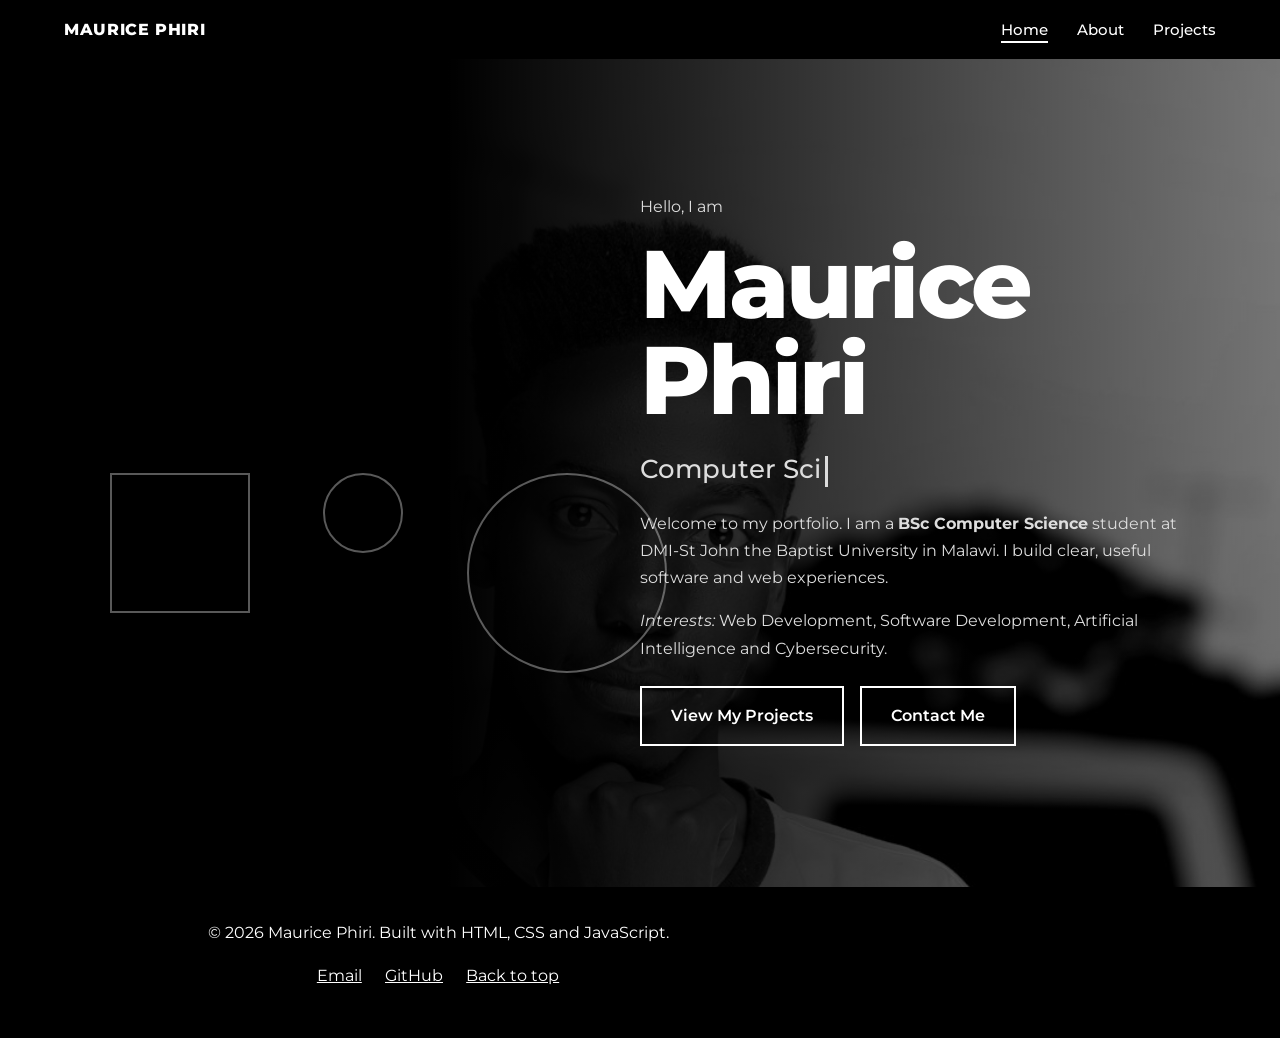
<file: index.html>
<!DOCTYPE html>
<html lang="en">
<head>
<meta charset="UTF-8">
<meta name="viewport" content="width=device-width, initial-scale=1">
<meta name="description" content="Maurice Phiri: Computer Science student and web developer portfolio.">
<title>Home | Maurice Phiri</title>
<link rel="preconnect" href="https://fonts.googleapis.com">
<link href="https://fonts.googleapis.com/css2?family=Montserrat:wght@400;500;600;700;800&display=swap" rel="stylesheet">
<link rel="stylesheet" href="css/style.css">
</head>
<body>
<header>
<a class="logo" href="index.html">MAURICE PHIRI</a>
<button id="menu" aria-label="Toggle menu" aria-expanded="false">Menu</button>
<nav><ul><li><a href="index.html" class=on>Home</a></li><li><a href="about.html">About</a></li><li><a href="projects.html">Projects</a></li>
</header>
<main>
<section class="hero" id="top">
<div class="shapes"><span></span><span></span><span></span></div>
<div>
<p>Hello, I am</p>
<h1>Maurice<br>Phiri</h1>
<p class="type" aria-live="off"></p>
<p>Welcome to my portfolio. I am a <strong>BSc Computer Science</strong> student at DMI-St John the Baptist University in Malawi. I build clear, useful software and web experiences.</p>
<p><em>Interests:</em> Web Development, Software Development, Artificial Intelligence and Cybersecurity.</p>
<a class="btn" href="projects.html">View My Projects</a>
<a class="btn" href="mailto:mauricephiri483@gmail.com">Contact Me</a>
</div>
</section>
</main>
<footer>
<p>&copy; 2026 Maurice Phiri. Built with HTML, CSS and JavaScript.</p>
<p><a href="mailto:mauricephiri483@gmail.com">Email</a> <a href="https://github.com/Notmyname-sudo" target="_blank" rel="noopener">GitHub</a> <a href="#top">Back to top</a></p>
</footer>
<script src="js/script.js"></script>
</body>
</html>
</file>
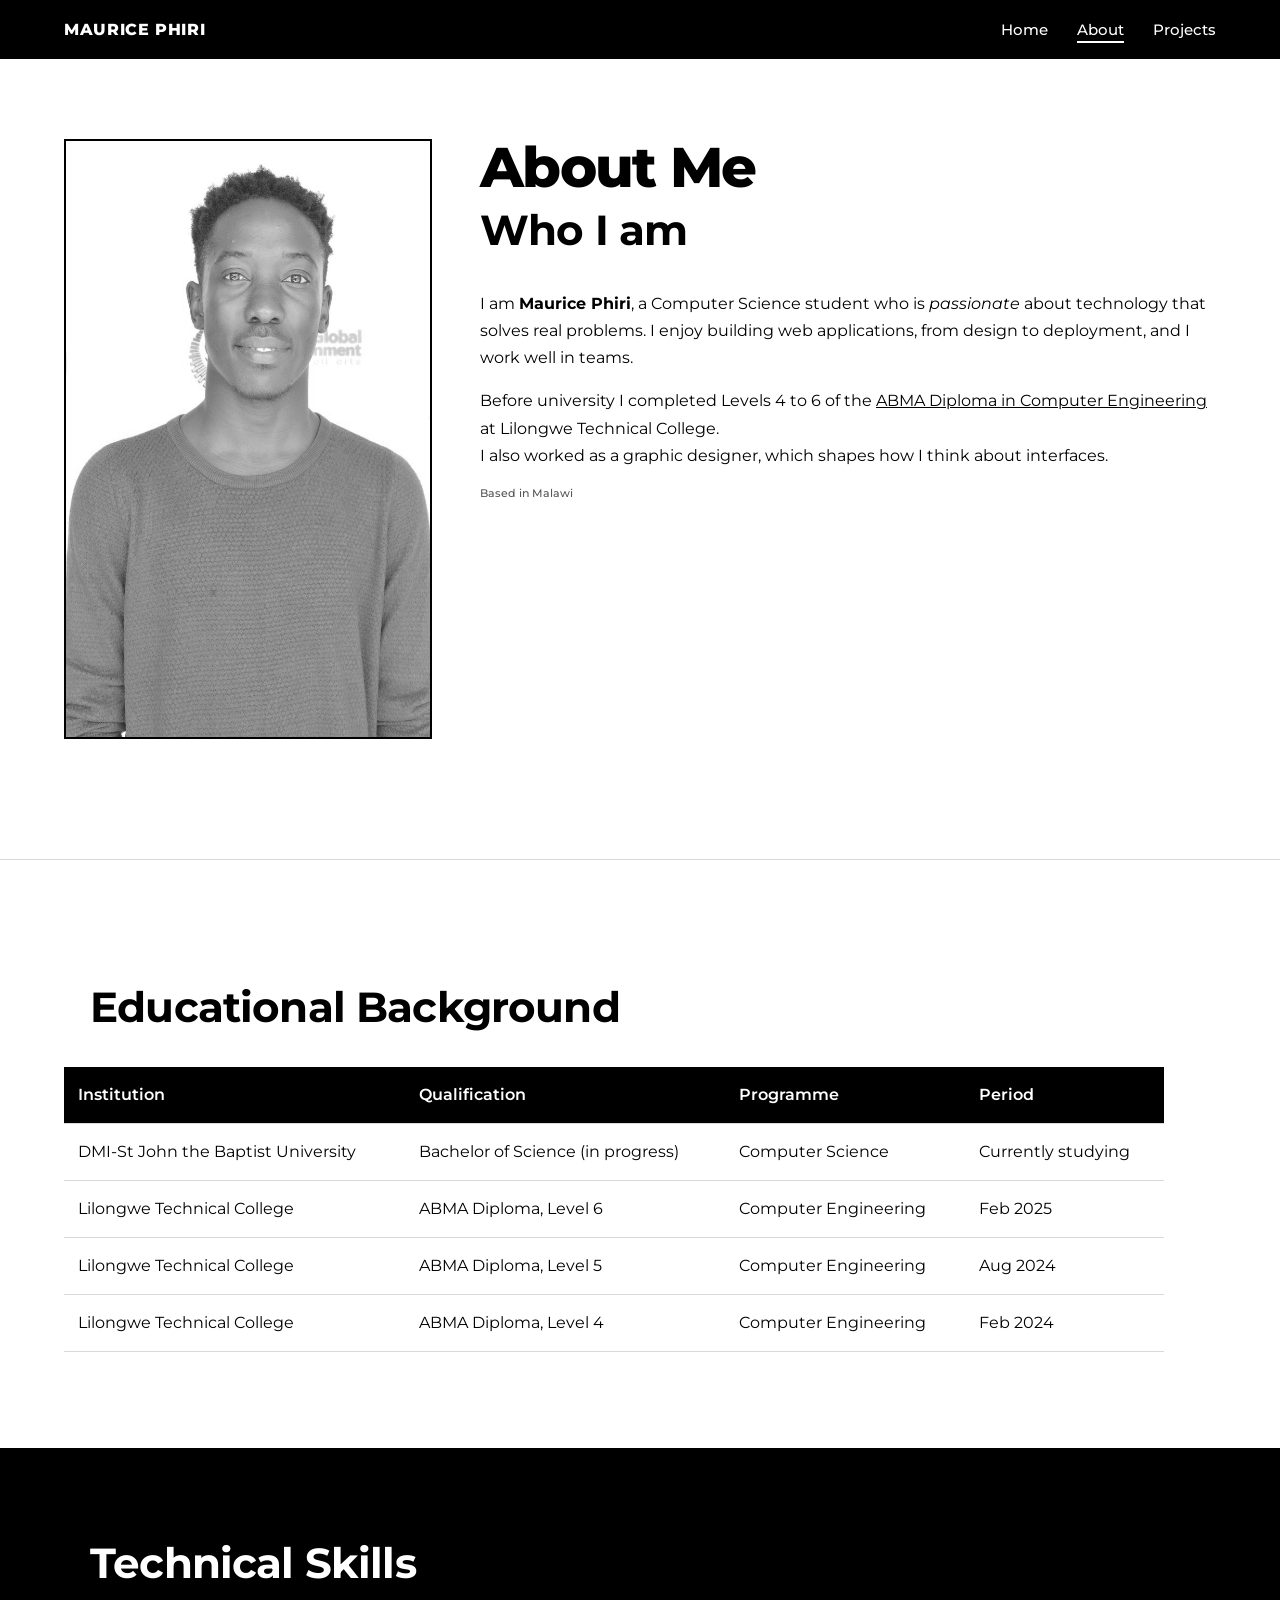
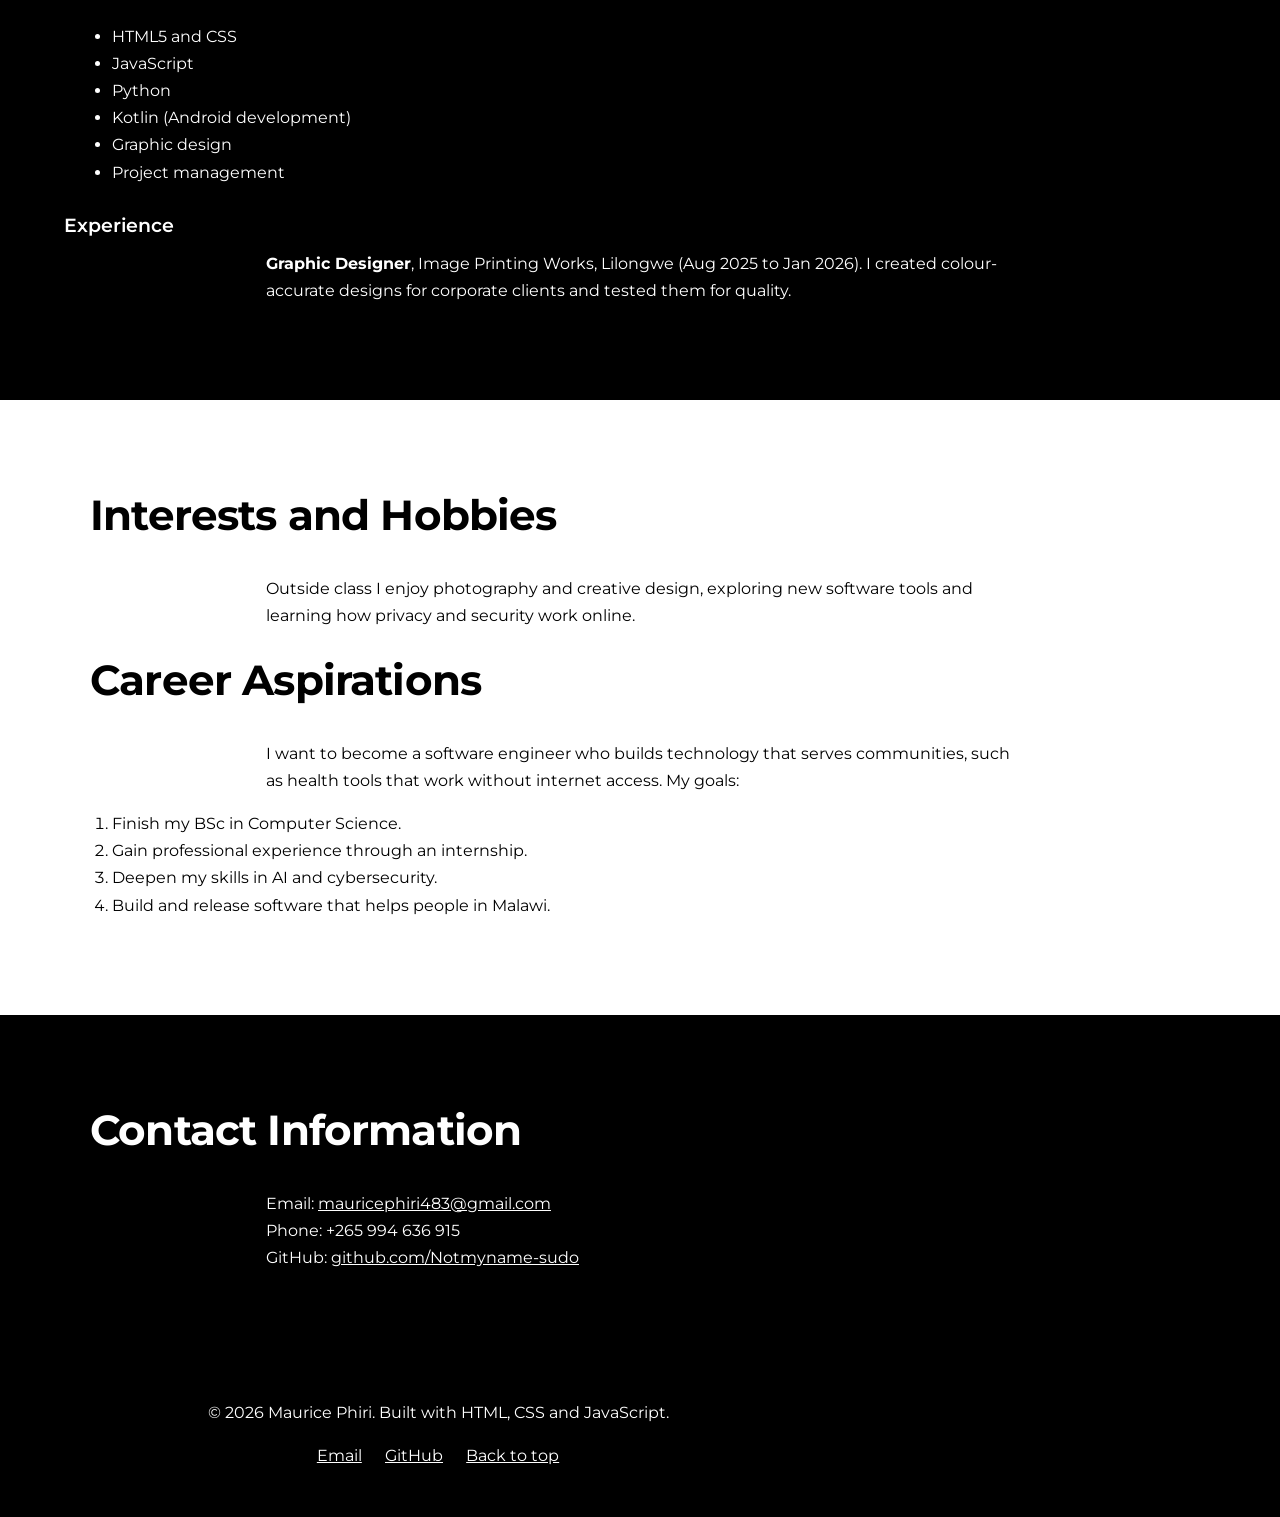
<file: about.html>
<!doctype html>
<html lang="en">
  <head>
    <meta charset="UTF-8" />
    <meta name="viewport" content="width=device-width, initial-scale=1" />
    <meta
      name="description"
      content="Maurice Phiri: Computer Science student and web developer portfolio."
    />
    <title>About | Maurice Phiri</title>
    <link rel="preconnect" href="https://fonts.googleapis.com" />
    <link
      href="https://fonts.googleapis.com/css2?family=Montserrat:wght@400;500;600;700;800&display=swap"
      rel="stylesheet"
    />
    <link rel="stylesheet" href="css/style.css" />
  </head>
  <body>
    <header>
      <a class="logo" href="index.html">MAURICE PHIRI</a>
      <button id="menu" aria-label="Toggle menu" aria-expanded="false">
        Menu
      </button>
      <nav>
        <ul>
          <li><a href="index.html">Home</a></li>
          <li><a href="about.html" class="on">About</a></li>
          <li><a href="projects.html">Projects</a></li>
        </ul>
      </nav>
    </header>
    <main>
      <section id="intro" class="two">
        <a href="index.html" title="Back to Home"
          ><img
            src="images/portrait.jpg"
            alt="Portrait of Maurice Phiri in an orange sweater"
            width="400"
            height="600"
        /></a>
        <div>
          <h1 style="font-size: clamp(2rem, 5vw, 3.5rem)">About Me</h1>
          <h2>Who I am</h2>
          <p>
            I am <strong>Maurice Phiri</strong>, a Computer Science student who
            is <em>passionate</em> about technology that solves real problems. I
            enjoy building web applications, from design to deployment, and I
            work well in teams.
          </p>
          <p>
            Before university I completed Levels 4 to 6 of the
            <u>ABMA Diploma in Computer Engineering</u> at Lilongwe Technical
            College.<br />I also worked as a graphic designer, which shapes how
            I think about interfaces.
          </p>
          <h6>Based in Malawi</h6>
        </div>
      </section>
      <hr />
      <section id="education">
        <h2>Educational Background</h2>
        <table>
          <thead>
            <tr>
              <th>Institution</th>
              <th>Qualification</th>
              <th>Programme</th>
              <th>Period</th>
            </tr>
          </thead>
          <tbody>
            <tr>
              <td>DMI-St John the Baptist University</td>
              <td>Bachelor of Science (in progress)</td>
              <td>Computer Science</td>
              <td>Currently studying</td>
            </tr>
            <tr>
              <td>Lilongwe Technical College</td>
              <td>ABMA Diploma, Level 6</td>
              <td>Computer Engineering</td>
              <td>Feb 2025</td>
            </tr>
            <tr>
              <td>Lilongwe Technical College</td>
              <td>ABMA Diploma, Level 5</td>
              <td>Computer Engineering</td>
              <td>Aug 2024</td>
            </tr>
            <tr>
              <td>Lilongwe Technical College</td>
              <td>ABMA Diploma, Level 4</td>
              <td>Computer Engineering</td>
              <td>Feb 2024</td>
            </tr>
          </tbody>
        </table>
      </section>
      <section id="skills" class="invert">
        <h2>Technical Skills</h2>
        <ul class="list">
          <li>HTML5 and CSS</li>
          <li>JavaScript</li>
          <li>Python</li>
          <li>Kotlin (Android development)</li>
          <li>Graphic design</li>
          <li>Project management</li>
        </ul>
        <h3>Experience</h3>
        <p>
          <strong>Graphic Designer</strong>, Image Printing Works, Lilongwe (Aug
          2025 to Jan 2026). I created colour-accurate designs for corporate
          clients and tested them for quality.
        </p>
      </section>
      <section id="interests">
        <h2>Interests and Hobbies</h2>
        <p>
          Outside class I enjoy photography and creative design, exploring new
          software tools and learning how privacy and security work online.
        </p>
        <h2>Career Aspirations</h2>
        <p>
          I want to become a software engineer who builds technology that serves
          communities, such as health tools that work without internet access.
          My goals:
        </p>
        <ol>
          <li>Finish my BSc in Computer Science.</li>
          <li>Gain professional experience through an internship.</li>
          <li>Deepen my skills in AI and cybersecurity.</li>
          <li>Build and release software that helps people in Malawi.</li>
        </ol>
      </section>
      <section id="contact" class="invert">
        <h2>Contact Information</h2>
        <p>
          Email:
          <a href="mailto:mauricephiri483@gmail.com"
            >mauricephiri483@gmail.com</a
          ><br />
          Phone: +265 994 636 915<br />
          GitHub:
          <a
            href="https://github.com/Notmyname-sudo"
            target="_blank"
            rel="noopener"
            >github.com/Notmyname-sudo</a
          >
        </p>
      </section>
    </main>
    <footer>
      <p>&copy; 2026 Maurice Phiri. Built with HTML, CSS and JavaScript.</p>
      <p>
        <a href="mailto:mauricephiri483@gmail.com">Email</a>
        <a
          href="https://github.com/Notmyname-sudo"
          target="_blank"
          rel="noopener"
          >GitHub</a
        >
        <a href="#top">Back to top</a>
      </p>
    </footer>
    <script src="js/script.js"></script>
  </body>
</html>
</file>
<file: css/style.css>
:root{--bg:#fff;--fg:#000;--mute:#555;--line:#d9d9d9;--font:'Montserrat','Raleway',Arial,sans-serif}
@media(prefers-color-scheme:dark){:root{--bg:#000;--fg:#fff;--mute:#aaa;--line:#333}}
*{box-sizing:border-box;margin:0;padding:0}
html{scroll-behavior:smooth}
body{font-family:var(--font);background:var(--bg);color:var(--fg);line-height:1.7;font-size:1rem}
a{color:inherit}
:focus-visible{outline:3px solid currentColor;outline-offset:3px}
header{position:sticky;top:0;z-index:20;display:flex;justify-content:space-between;align-items:center;padding:1rem 5vw;background:#000;color:#fff}
.logo{font-weight:800;letter-spacing:.04em;text-decoration:none}
nav ul{display:flex;gap:1.8rem;list-style:none}
nav a{text-decoration:none;font-weight:500;font-size:.95rem;padding-bottom:4px;background:linear-gradient(#fff,#fff) 0 100%/0 2px no-repeat;transition:background-size .3s}
nav a:hover,nav a.on{background-size:100% 2px}
#menu{display:none;background:none;border:1px solid #fff;color:#fff;padding:.4rem .8rem;font:inherit;cursor:pointer}
section,.wrap{padding:5rem 5vw}
.wrap>*,section>*{max-width:1100px;margin-inline:auto}
h1{font-size:clamp(2.8rem,8vw,6rem);font-weight:800;line-height:1;letter-spacing:-.03em}
h2{font-size:clamp(1.8rem,4vw,2.6rem);font-weight:700;margin-bottom:1.5rem;letter-spacing:-.02em}
h3{font-weight:600;margin:1.5rem 0 .5rem}
h4,h5,h6{font-weight:500;color:var(--mute)}
p{max-width:68ch;margin-bottom:1rem}
hr{border:0;border-top:1px solid var(--line);margin:2rem auto}
.hero{min-height:92vh;display:flex;align-items:center;color:#fff;background:linear-gradient(90deg,#000 35%,rgba(0,0,0,.35) 100%),url(../images/profile.jpg) right 20%/cover #000;position:relative;overflow:hidden;filter:grayscale(1)}
.hero>div{position:relative;z-index:2;max-width:1100px;margin-inline:auto;width:100%}
.hero p{color:#ddd}
.type{font-size:clamp(1.1rem,3vw,1.6rem);font-weight:500;min-height:2.2rem;margin:1.2rem 0}
.type::after{content:'';display:inline-block;width:3px;height:1.2em;background:currentColor;margin-left:4px;vertical-align:middle;animation:blink 1s steps(2) infinite}
.btn{display:inline-block;padding:.9rem 1.8rem;border:2px solid #fff;color:#fff;font-weight:600;text-decoration:none;margin:.5rem .8rem .5rem 0;transition:transform .25s,background .25s,color .25s}
.btn:hover{background:#fff;color:#000;transform:translateY(-4px)}
.btn.dark{border-color:var(--fg);color:var(--fg)}
.btn.dark:hover{background:var(--fg);color:var(--bg)}
.shapes span{position:absolute;border:2px solid rgba(255,255,255,.35);animation:float 14s linear infinite}
.shapes span:nth-child(1){width:140px;height:140px;left:8%;top:60%}
.shapes span:nth-child(2){width:80px;height:80px;left:45%;top:15%;border-radius:50%;animation-duration:10s}
.shapes span:nth-child(3){width:200px;height:200px;left:70%;top:70%;border-radius:50%;animation-duration:18s}
.anim-bg{position:relative;overflow:hidden;background:linear-gradient(120deg,#000,#444,#000,#888);background-size:300% 300%;animation:grad 10s ease infinite;color:#fff;min-height:240px;display:grid;place-items:center;text-align:center;padding:2rem}
.invert{background:#000;color:#fff}
.grid{display:grid;grid-template-columns:repeat(auto-fit,minmax(280px,1fr));gap:2rem}
.card{border:2px solid var(--fg);overflow:hidden;transition:transform .3s,box-shadow .3s;background:var(--bg)}
.card:hover{transform:scale(1.04);box-shadow:10px 10px 0 var(--fg)}
.card img{width:100%;height:200px;object-fit:cover;filter:grayscale(1);display:block}
.card div{padding:1.4rem}
.card h3{margin-top:0}
.tags{list-style:none;display:flex;flex-wrap:wrap;gap:.4rem;margin:.8rem 0}
.tags li{border:1px solid var(--fg);padding:.1rem .7rem;font-size:.8rem}
.two{display:grid;grid-template-columns:1fr 2fr;gap:3rem;align-items:start}
.two img{width:100%;filter:grayscale(1);border:2px solid var(--fg)}
table{width:100%;border-collapse:collapse;margin:1rem 0}
th,td{text-align:left;padding:.9rem;border-bottom:1px solid var(--line)}
th{background:var(--fg);color:var(--bg);font-weight:600}
tbody tr{transition:background .2s}tbody tr:hover{background:var(--line)}
ul.list,ol{padding-left:1.4rem;margin-bottom:1rem}
.bar{margin:1rem 0}.bar b{display:flex;justify-content:space-between;font-weight:600;margin-bottom:.3rem}
.track{height:10px;background:var(--line)}
.fill{height:100%;width:0;background:var(--fg);transition:width 1.4s ease}
.reveal{opacity:0;transform:translateY(30px);transition:opacity .8s,transform .8s}
.reveal.show{opacity:1;transform:none}
footer{background:#000;color:#fff;text-align:center;padding:2rem 5vw}
footer a{margin:0 .6rem}
@keyframes blink{50%{opacity:0}}
@keyframes float{0%{transform:translateY(0) rotate(0)}50%{transform:translateY(-60px) rotate(180deg)}100%{transform:translateY(0) rotate(360deg)}}
@keyframes grad{50%{background-position:100% 50%}}
@media(max-width:800px){#menu{display:block}nav{display:none;position:absolute;top:100%;left:0;right:0;background:#000;padding:1rem 5vw}nav.open{display:block}nav ul{flex-direction:column;gap:1rem}.two{grid-template-columns:1fr}.hero{background:linear-gradient(0deg,#000 40%,rgba(0,0,0,.4)),url(../images/profile.jpg) center top/cover #000;align-items:flex-end}}
@media(prefers-reduced-motion:reduce){*{animation:none!important;transition:none!important}.reveal{opacity:1;transform:none}}
</file>
